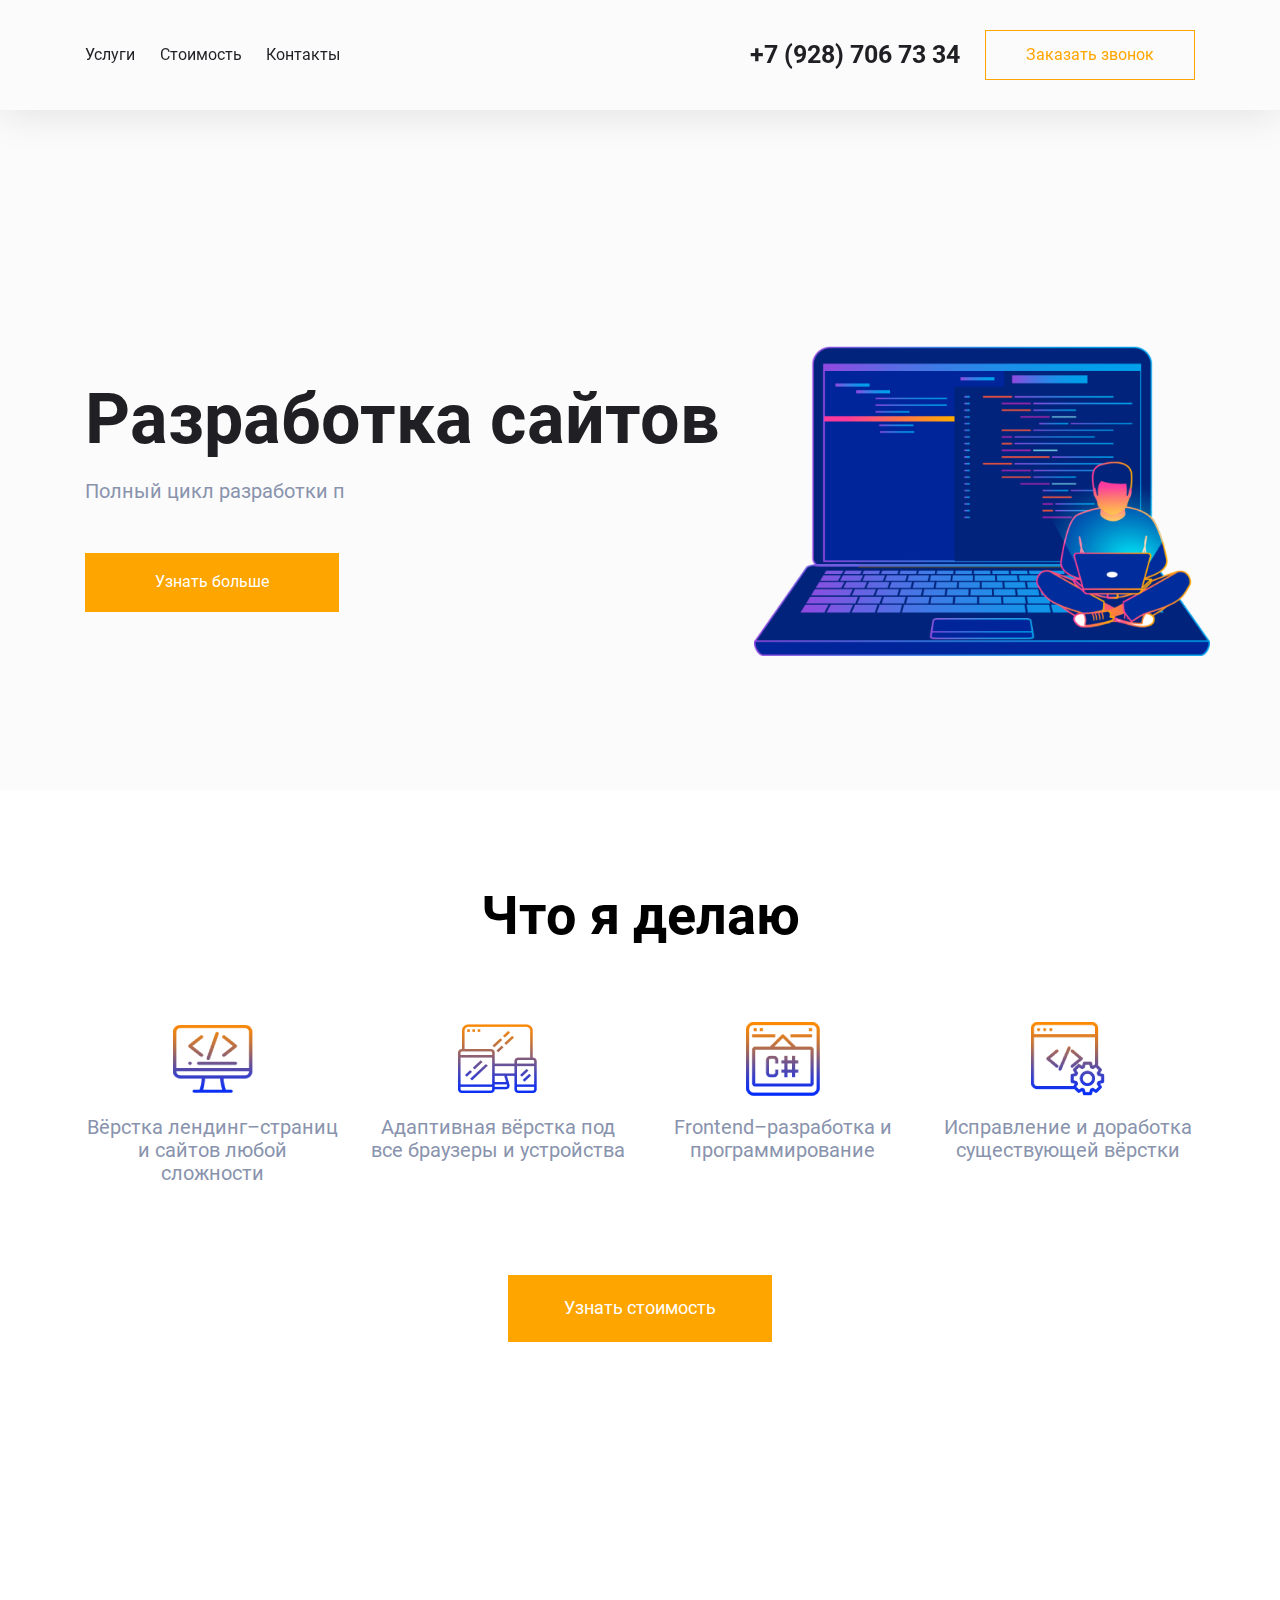
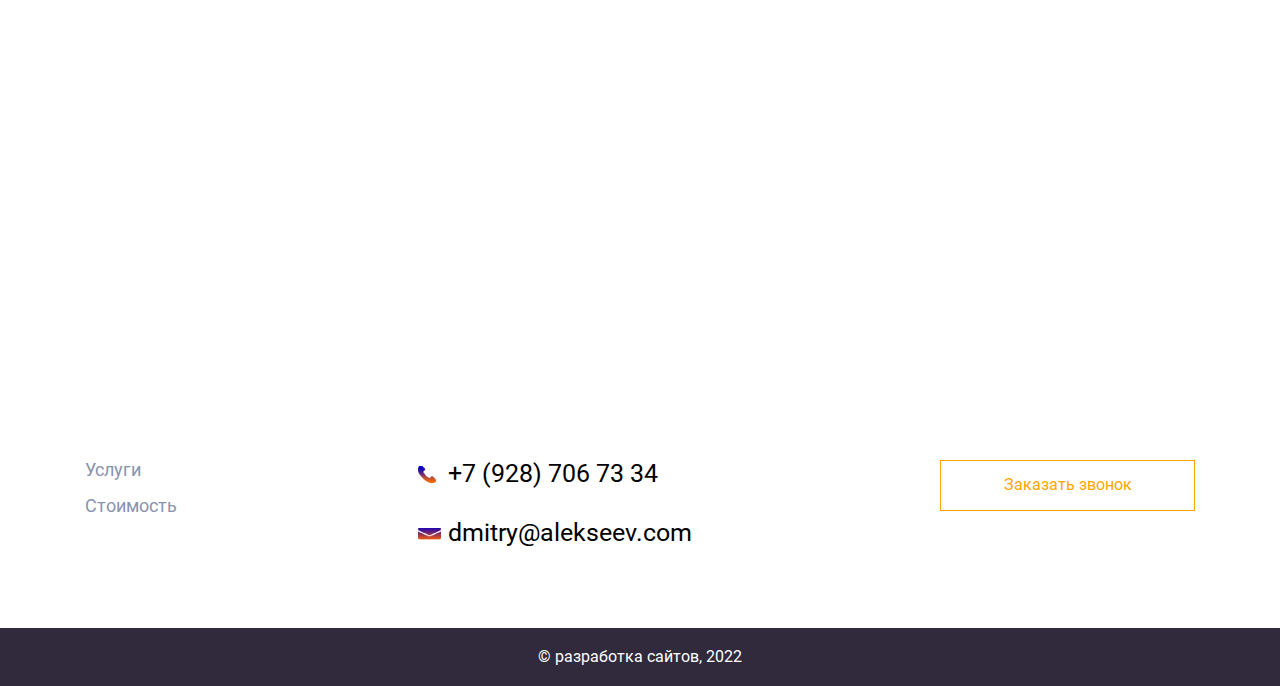
<file: index.html>
<!DOCTYPE html>
<html lang="en">

<head>
    <meta charset="UTF-8">
    <meta http-equiv="X-UA-Compatible" content="IE=edge">
    <meta name="viewport" content="width=device-width, initial-scale=1.0">
    <title>Разработка сайтов</title>
    <link rel="stylesheet" href="css/normalize.css">
    <link rel="stylesheet" href="css/bootstrap-grid.min.css">
    <link rel="stylesheet" href="css/style.css">
    <!-- <script src="https://cdn.jsdelivr.net/npm/typed.js@2.0.12" defer></script> -->
    <script src="scripts/typed.min.js" defer></script>
    <script src="scripts/three.min.js" defer></script>
    <script src="scripts/vanta.fog.min.js" defer></script>
    <script src="scripts/scripts.js" defer></script>
</head>

<body>
    <header class="header">
        <div class="container-sm">
            <div class="row header__container header-desktop">
                <nav class="col-xl-3 col-lg-4 header__nav">
                    <div>
                        <a href="#services" class="header__nav-link">Услуги</a>
                        <span class="header__nav-span"></span>
                    </div>
                    <div>
                        <a href="#price" class="header__nav-link">Стоимость</a>
                        <span class="header__nav-span"></span>
                    </div>
                    <div>
                        <a href="#footer" class="header__nav-link">Контакты</a>
                        <span class="header__nav-span"></span>
                </nav>
                <div class="col-xl-5 col-lg-6 col-md-8 header__contacs">
                    <a href="tel:+79287067334" class="header__tel">+7 (928) 706 73 34</a>
                    <a href="form-email.html" class="header__link">Заказать звонок</a>
                </div>
            </div>
        </div>
        <div class="container-sm visually-hidden header-mobile">
            <div class="header-mobile__container">
                <div class="header-mobile__burger">
                    <div class="header-mobile__burger-btn">
                        <span class="header-mobile__burger-layer header-mobile__burger-layer-1"></span>
                        <span class="header-mobile__burger-layer header-mobile__burger-layer-2"></span>
                        <span class="header-mobile__burger-layer header-mobile__burger-layer-3"></span>
                        <span class="header-mobile__burger-layer header-mobile__burger-layer-4"></span>
                        <span class="header-mobile__burger-layer header-mobile__burger-layer-5"></span>
                    </div>
                    <div class="header-mobile__burger-menu">
                        <ul class="header-mobile__menu-list">
                            <li class="header-mobile__menu-item">
                                <a href="#services" class="header-mobile__menu-link">Услуги</a>
                                <span class="header-mobile__menu-span"></span>
                            </li>
                            <li class="header-mobile__menu-item">
                                <a href="#price" class="header-mobile__menu-link">Стоимость</a>
                                <span class="header-mobile__menu-span"></span>
                            </li>
                            <li class="header-mobile__menu-item">
                                <a href="#footer" class="header-mobile__menu-link">Контакты</a>
                                <span class="header-mobile__menu-span"></span>
                            </li>
                        </ul>
                    </div>
                </div>
                <a href="tel:+79287067334" class="header-mobile__tel">+7 (928) 706 73 34</a>
            </div>
        </div>
    </header>
    <main class="main">
        <section class="section-preview">
            <div class="container">
                <div class="row section-preview__container">
                    <div class="col-xl-7 col-lg-7 col-md-8 col-12 section-preview__block-info">
                        <h1 class=" section-preview__title" id="typed-title-preview"></h1>
                        <span class=" section-preview__span" id="typed-span-preview"></span>
                        <a href="form-email.html" class=" section-preview__link">Узнать больше</a>
                    </div>
                </div>
            </div>
        </section>
        <section class="section-services" id="services">
            <div class="container section-services__container">
                <h2 class="section-services__title">Что я делаю</h2>
                <ul class="row section-services__list">
                    <li class="col-xl-3 col-lg-6 section-services__item">
                        <div class="section-services__item-block">
                            <img class="section-services__item-img" src="img/services_1.svg" alt="">
                            <span class="section-services__item-text">
                                Вёрстка лендинг–страниц и сайтов любой сложности
                            </span>
                        </div>
                    </li>
                    <li class="col-xl-3 col-lg-6 section-services__item">
                        <div class="section-services__item-block">
                            <img class="section-services__item-img" src="img/services_2.svg" alt="">
                            <span class="section-services__item-text">
                                Адаптивная вёрстка под все браузеры и устройства
                            </span>
                        </div>
                    </li>
                    <li class="col-xl-3 col-lg-6 section-services__item">
                        <div class="section-services__item-block">
                            <img class="section-services__item-img" src="img/services_3.svg" alt="">
                            <span class="section-services__item-text">
                                Frontend–разработка и программирование
                            </span>
                        </div>
                    </li>
                    <li class="col-xl-3 col-lg-6 section-services__item">
                        <div class="section-services__item-block">
                            <img class="section-services__item-img" src="img/services_4.svg" alt="">
                            <span class="section-services__item-text">
                                Исправление и доработка существующей вёрстки
                            </span>
                        </div>
                    </li>
                </ul>
                <a href="form-email.html" class="section-services__link">Узнать стоимость</a>
            </div>
        </section>
        <section class="section-price" id="price">
            <div class="container">
                <div class="row section-price__container">
                    <h2 class="col-12 section-price__title">Цены</h2>
                    <ul class="col-12 section-price__list">
                        <li class="section-price__item">WordPress (конструктор) одностраничный - 7000</li>
                        <li class="section-price__item">WordPress (конструктор) многостраничный - 11000</li>
                        <li class="section-price__item">Frontend с анимациями + backend с отправкой email - 20000, 22000
                        </li>
                        <li class="section-price__item">Frontend с анимациями + backend с регистрацией - 25000</li>
                        <li class="section-price__item">Полный набор абсолютно всего (frontend с анимациями и backend с
                            регистрацией и имейлом, а также защитой от внешних атак и оптимизацией сайта) - 30000</li>
                        <li class="section-price__item">Чат-бот телеграм - 700руб</li>
                        <li class="section-price__item">Посадить сайт на домен - 2000</li>
                    </ul>
                    <span class="col-12 section-price__span">* Срок и стоимость могут отличаться от заявленных и
                        рассчитываются
                        индивидуально, в зависимости от сложности задач.</span>
                </div>
            </div>
        </section>
    </main>
    <footer class="footer" id="footer">
        <div class="container">
            <div class="row footer__container">
                <div class="col-xl-2 col-lg-2 col-md-2 col-3 footer__nav">
                    <ul class="footer__nav-list">
                        <li class="footer__nav-item"><a href="#">Услуги</a></li>
                        <li class="footer__nav-item"><a href="#">Стоимость</a></li>
                    </ul>
                </div>
                <ul class="col-xl-4 col-lg-4 col-md-5 col-12 footer__contacts-list">
                    <li class="footer__contacts-item footer__contacts-tel"><a href="tel:+79287067334">+7 (928) 706 73
                            34</a></li>
                    <li class="footer__contacts-item footer__contacts-email"><a href="#">dmitry@alekseev.com</a></li>
                </ul>
                <div class="col-xl-3 col-lg-4 col-md-5 col-sm-7 col-12">
                    <a class="footer__link" href="form-email.html">Заказать звонок</a>
                </div>
            </div>
        </div>
        <div class="footer__bottom-line">© разработка сайтов, 2022</div>
    </footer>
</body>

</html>
</file>
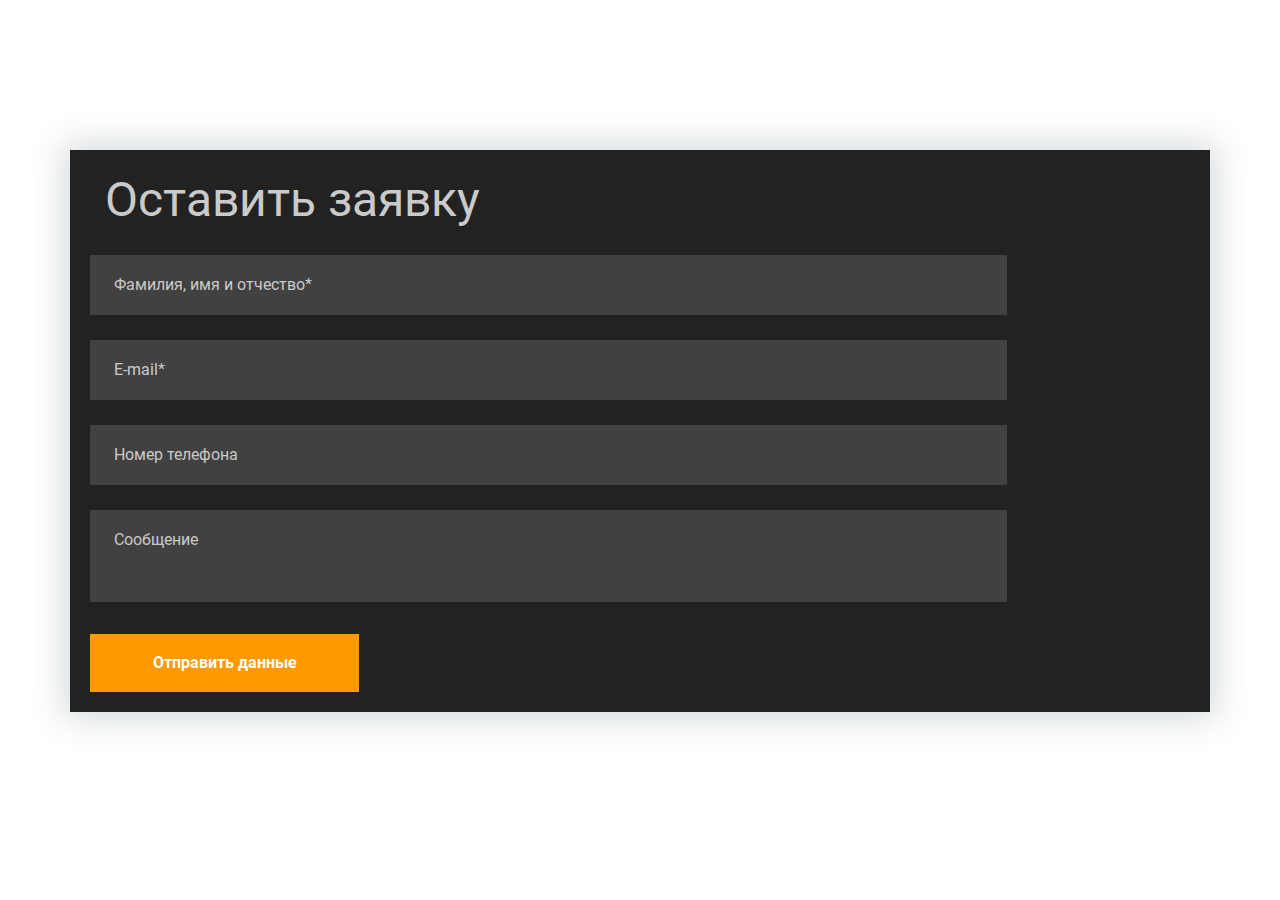
<file: form-email.html>
<!DOCTYPE html>
<html lang="en">
<head>
    <meta charset="UTF-8">
    <meta http-equiv="X-UA-Compatible" content="IE=edge">
    <meta name="viewport" content="width=device-width, initial-scale=1.0">
    <title>Document</title>
    <link rel="stylesheet" href="css/normalize.css">
    <link rel="stylesheet" href="css/bootstrap-grid.min.css">
    <link rel="stylesheet" href="css/form-page.css">
</head>
<body>
    <section class="container-sm">
        <form method="post" action="" class="row form__container">
            <h3 class="col-7 col-sm-7 footer__title">Оставить заявку</h3>
            <input class="col-10 col-sm-10 footer__input-name" type="text" name="name" placeholder="Фамилия, имя и отчество*">
            <input class="col-10 col-sm-10 footer__input-email" type="text" name="email" placeholder="E-mail*">
            <input class="col-10 col-sm-10 footer__input-phone" type="text" name="phone" placeholder="Номер телефона">
            <textarea class="col-10 col-sm-10 footer__textarea" name="message" placeholder="Сообщение"></textarea>
            <div class="footer__bottom">
                <input class="footer__submit" type="submit" value="Отправить данные">
              </div>
        </form>
    </section>
    <!-- <form class="footer-form" action="" method="POST">
        <h3 class="footer__title">Оставить заявку</h3>
        <input class="footer__input-name" type="text" name="name" placeholder="Фамилия, имя и отчество*">
        <input class="footer__input-email" type="text" name="email" placeholder="E-mail*">
        <textarea class="footer__textarea" name="message" placeholder="Сообщение"></textarea>
        <div class="footer__bottom">
          <input class="footer__submit" type="submit" value="Отправить данные">
          <label class="footer__checkbox-block">
            <input class="visually-hidden footer__checkbox" type="checkbox" checked>
            <span class="footer__checkbox-true"></span>
            Согласен на обработку данных
          </label>
        </div>
      </form> -->
</body>
</html>
</file>
<file: css/style.css>
@import url(fonts.css);
@import url(varible.css);
@import url(style-init.css);
@import url(hedaer.css);
@import url(preview.css);
@import url(services.css);
@import url(price.css);
@import url(footer.css);
</file>
<file: css/form-page.css>
@import url(fonts.css);
@import url(style-init.css);

.form__container {
  margin-top: 150px;
  flex-direction: column;
  padding: 20px;
  background-color: #222222;
  box-shadow: 0px 0px 32px 6px rgba(34, 60, 80, 0.2);
}

.footer__textarea {
  resize: none;
}

.footer__title {
  margin: 0;
  margin-bottom: 26px;
  font-weight: normal;
  font-size: 48px;
  line-height: 59px;
  color: #cacaca;
}

.footer__input-name,
.footer__input-phone,
.footer__input-email,
.footer__textarea {
  padding: 14px 24px;
  font-weight: normal;
  font-size: 16px;
  line-height: 32px;
  color: #cacaca;
  outline: none;
  border: none;
  background-color: #414141;
  transition-property: color, background-color;
  transition-duration: 300ms;
  transition-timing-function: linear;
}

.footer__input-name::-webkit-input-placeholder,
.footer__input-phone::-webkit-input-placeholder,
.footer__input-email::-webkit-input-placeholder,
.footer__textarea::-webkit-input-placeholder {
  color: #cacaca;
}

.footer__input-name:hover,
.footer__input-email:hover,
.footer__input-phone:hover,
.footer__textarea:hover,
.footer__input-name:focus,
.footer__input-email:focus,
.footer__input-phone:focus,
.footer__textarea:focus {
  background-color: #666666;
}

.footer__input-name:active,
.footer__input-email:active,
.footer__input-phone:active,
.footer__textarea:active {
  background-color: #666666;
  color: #ffffff;
}

.footer__input-name,
.footer__input-email,
.footer__input-phone {
  margin-bottom: 25px;
}

.footer__textarea {
  height: 150px;
  margin-bottom: 32px;
  resize: none;
}

.footer__bottom {
  display: flex;
  justify-content: space-between;
  flex-wrap: wrap;
  align-items: center;
}

.footer__submit {
  margin-right: 17px;
  width: 269px;
  height: 58px;
  font-weight: bold;
  font-size: 16px;
  line-height: 20px;
  text-align: center;
  color: #ffffff;
  border: none;
  background-color: #ff9900;
  transition-property: background-color;
  transition-duration: 300ms;
  transition-timing-function: linear;
}

.footer__submit:hover,
.footer__submit:focus {
  background-color: #f7b045;
}

.footer__submit:active {
  background-color: #e1670e;
}

@media (max-width: 570px) {
  .form__container {
    min-height: 100vh;
    margin-top: 0;
  }
}
</file>
